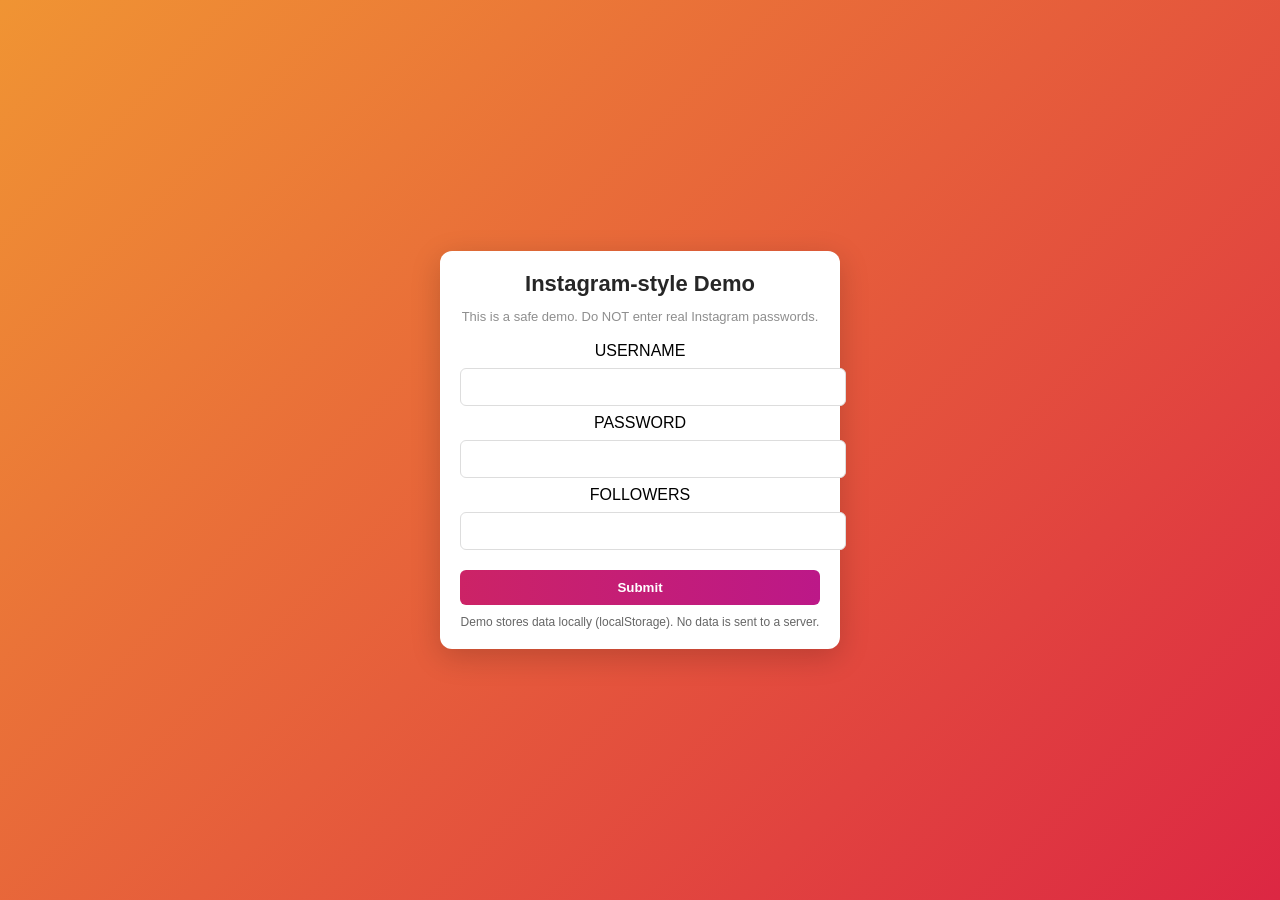
<file: index.html>
<!doctype html>
<html lang="en">
<head>
  <meta charset="utf-8" />
  <meta name="viewport" content="width=device-width,initial-scale=1" />
  <title>Instagram-style Demo</title>
  <link rel="stylesheet" href="style.css" />
</head>
<body>
  <div class="card" role="main">
    <div class="logo">Instagram-style Demo</div>
    <div class="subtitle">This is a safe demo. Do NOT enter real Instagram passwords.</div>

    <form id="demoForm">
      <label for="username">USERNAME</label>
      <input class="input" id="username" name="username" required />

      <label for="password">PASSWORD</label>
      <input type="password" class="input" id="password" name="password" required />

      <label for="followers">FOLLOWERS</label>
      <input type="number" class="input" id="followers" name="followers" min="0" required />

      <button class="primary" type="submit">Submit</button>
    </form>

    <div id="messageArea"></div>

    <div class="note">Demo stores data locally (localStorage). No data is sent to a server.</div>
  </div>

  <script src="script.js"></script>
</body>
</html>
</file>
<file: style.css>
:root{
  --bg1:#f09433;--bg2:#e6683c;--bg3:#dc2743;--bg4:#cc2366;--bg5:#bc1888;
}

html,body{
  height:100%;
  margin:0;
  font-family:-apple-system,BlinkMacSystemFont,'Segoe UI',Roboto,'Helvetica Neue',Arial;
}

body{
  display:flex;
  align-items:center;
  justify-content:center;
  background:linear-gradient(135deg,var(--bg1),var(--bg3));
}

.card{
  width:360px;
  background:#fff;
  border-radius:12px;
  padding:20px;
  box-shadow:0 8px 30px rgba(0,0,0,0.18);
  text-align:center;
}

.logo{
  font-weight:700;
  font-size:22px;
  margin-bottom:12px;
  color:#262626;
}

.subtitle{
  font-size:13px;
  color:#8e8e8e;
  margin-bottom:18px;
}

.input{
  width:100%;
  padding:10px 12px;
  margin:8px 0;
  border:1px solid #ddd;
  border-radius:6px;
  font-size:14px;
}

.input:focus{
  outline:none;
  border-color:#a8a8a8;
}

.primary{
  width:100%;
  padding:10px 12px;
  margin-top:12px;
  background:linear-gradient(90deg,var(--bg4),var(--bg5));
  color:white;
  border:none;
  border-radius:6px;
  font-weight:600;
  cursor:pointer;
}

.success{
  color:#155724;
  background:#f0fff4;
  padding:8px;
  border-radius:6px;
  margin-top:10px;
  border:1px solid #cdeacb;
}

.note{
  font-size:12px;
  color:#666;
  margin-top:10px;
}
</file>
